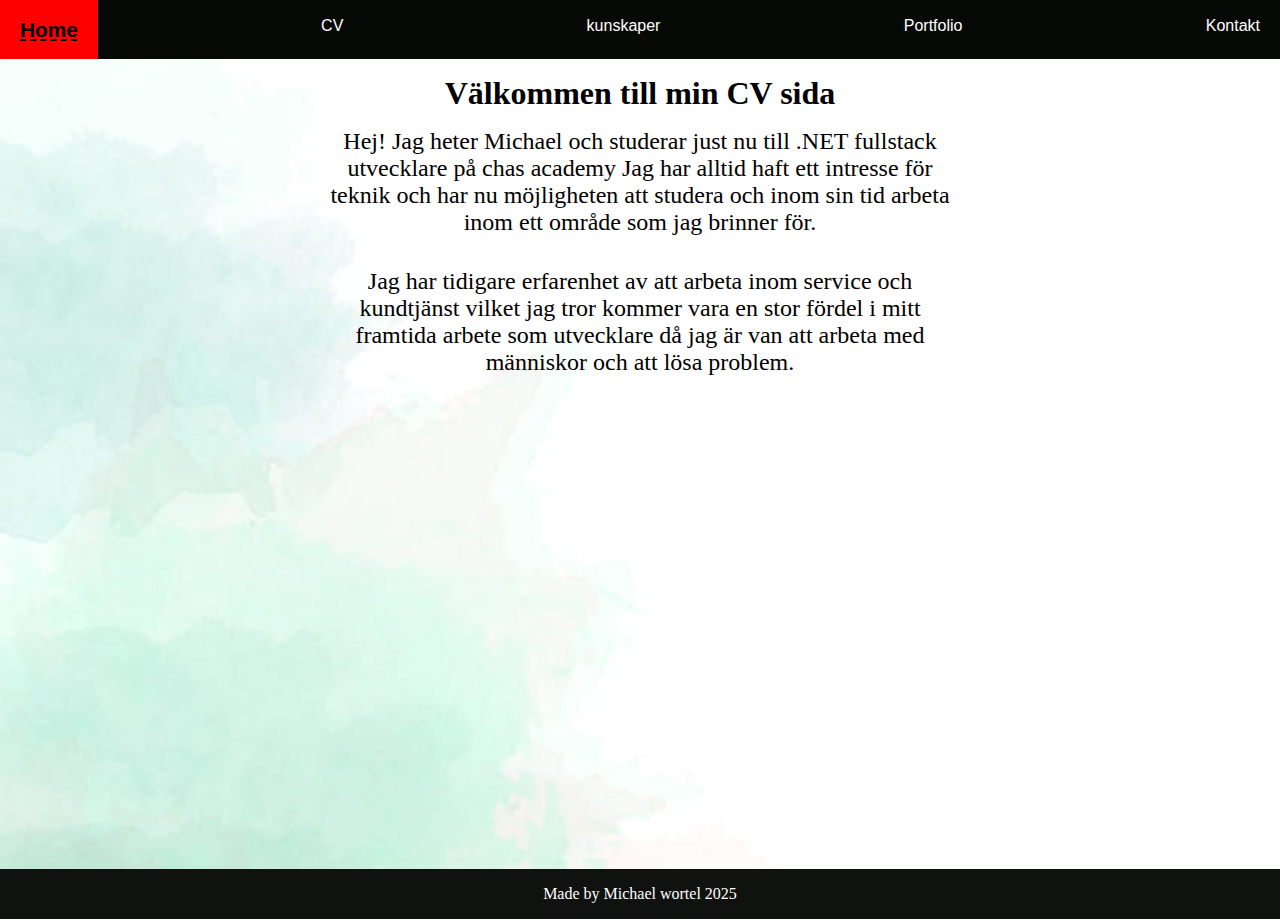
<file: Index.html>
<!DOCTYPE html>
<html lang="en">
<head>
    <meta charset="UTF-8">
    <meta name="viewport" content="width=device-width, initial-scale=1.0">
    <title>Homepage</title>
    <link rel="stylesheet" href="style.css">
</head>


<body>
    <header>
        <nav>
            <a id="selected" href="index.html"><b> Home</b></a> 
            <a href="cvpage.html"> CV</a>
            <a href="Skills.html"> kunskaper</a>
            <a href="Portfolio.html"> Portfolio</a>
            <a href="Contact.html"> Kontakt</a>
        </nav> 
    </header>
    <main>
        <h1 style="text-align: center;">Välkommen till min CV sida</h1>
        <p class="intro">Hej! Jag heter Michael och studerar just nu till .NET fullstack utvecklare på chas academy
          Jag har alltid haft ett intresse för teknik och har nu möjligheten att studera och inom sin tid 
          arbeta inom ett område som jag brinner för.  
        </p>
        <p class="intro"> Jag har tidigare erfarenhet av att arbeta inom service och kundtjänst vilket jag tror kommer vara en stor fördel
          i mitt framtida arbete som utvecklare då jag är van att arbeta med människor och att lösa problem.
        </p>
    </main>
    <footer>
        Made by Michael wortel 2025
    </footer>

</body>
</html>
</file>
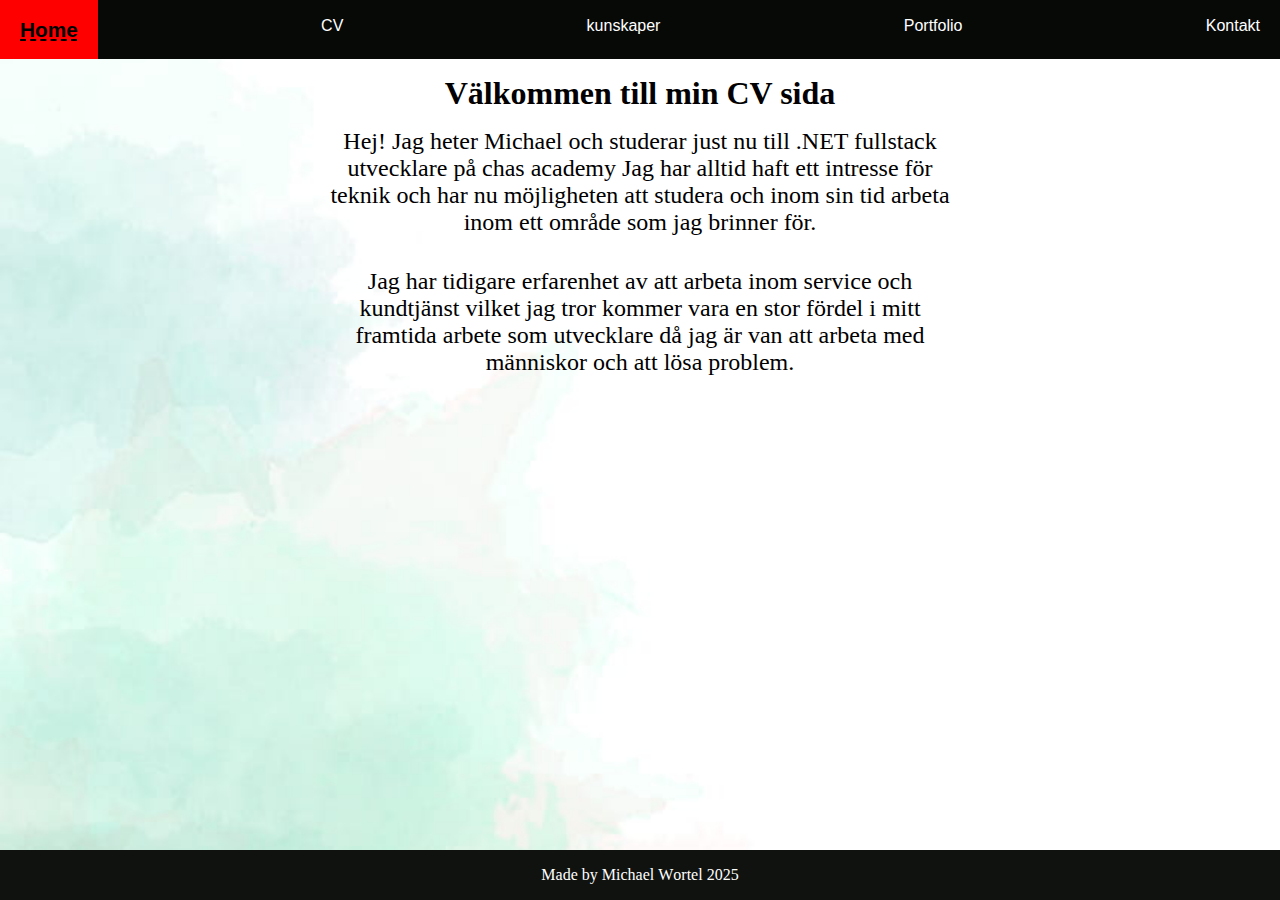
<file: index.html>
<!DOCTYPE html>
<html lang="en">
  <head>
    <meta charset="UTF-8" />
    <meta name="viewport" content="width=device-width, initial-scale=1.0" />
    <title>Homepage</title>
    <link rel="stylesheet" href="style.css" />
    <link
      rel="stylesheet"
      href="https://cdnjs.cloudflare.com/ajax/libs/font-awesome/6.7.2/css/all.min.css"
    />
    <script src="script.js" defer></script>
  </head>

  <body>
    <header>
      <div class="topnav">
        <a href="index.html" class="active"
          ><i class="fa-solid fa-house"></i
        ></a>
        <!-- Navigation links (hidden by default) -->
        <div id="myLinks">
          <a href="cvpage.html">CV</a>
          <a href="skills.html">Kunskaper</a>
          <a href="portfolio.html">portfolio</a>
          <a href="contact.html">Kontakt</a>
        </div>
        <!-- "Hamburger menu" / "Bar icon" to toggle the navigation links -->
        <a href="javascript:void(0);" class="icon" onclick="hamburgerMenu()">
          <i class="fa fa-bars"></i>
        </a>
      </div>

      <nav>
        <a id="selected" href="index.html"><b> Home</b></a>
        <a href="cvpage.html"> CV</a>
        <a href="skills.html"> kunskaper</a>
        <a href="portfolio.html"> Portfolio</a>
        <a href="contact.html"> Kontakt</a>
      </nav>
    </header>
    <main>
      <h1 style="text-align: center">Välkommen till min CV sida</h1>
      <p class="intro">
        Hej! Jag heter Michael och studerar just nu till .NET fullstack
        utvecklare på chas academy Jag har alltid haft ett intresse för teknik
        och har nu möjligheten att studera och inom sin tid arbeta inom ett
        område som jag brinner för.
      </p>
      <p class="intro">
        Jag har tidigare erfarenhet av att arbeta inom service och kundtjänst
        vilket jag tror kommer vara en stor fördel i mitt framtida arbete som
        utvecklare då jag är van att arbeta med människor och att lösa problem.
      </p>
    </main>
    <footer style="bottom: 0; position: fixed; width: 100%">
      <!-- style for footer to anchor it to bottom of page, breaks on this page otherwise for some reason -->
      Made by Michael&nbsp;
      <button class="easter" onclick="changeColor()">W</button>ortel 2025
    </footer>
  </body>
</html>
</file>
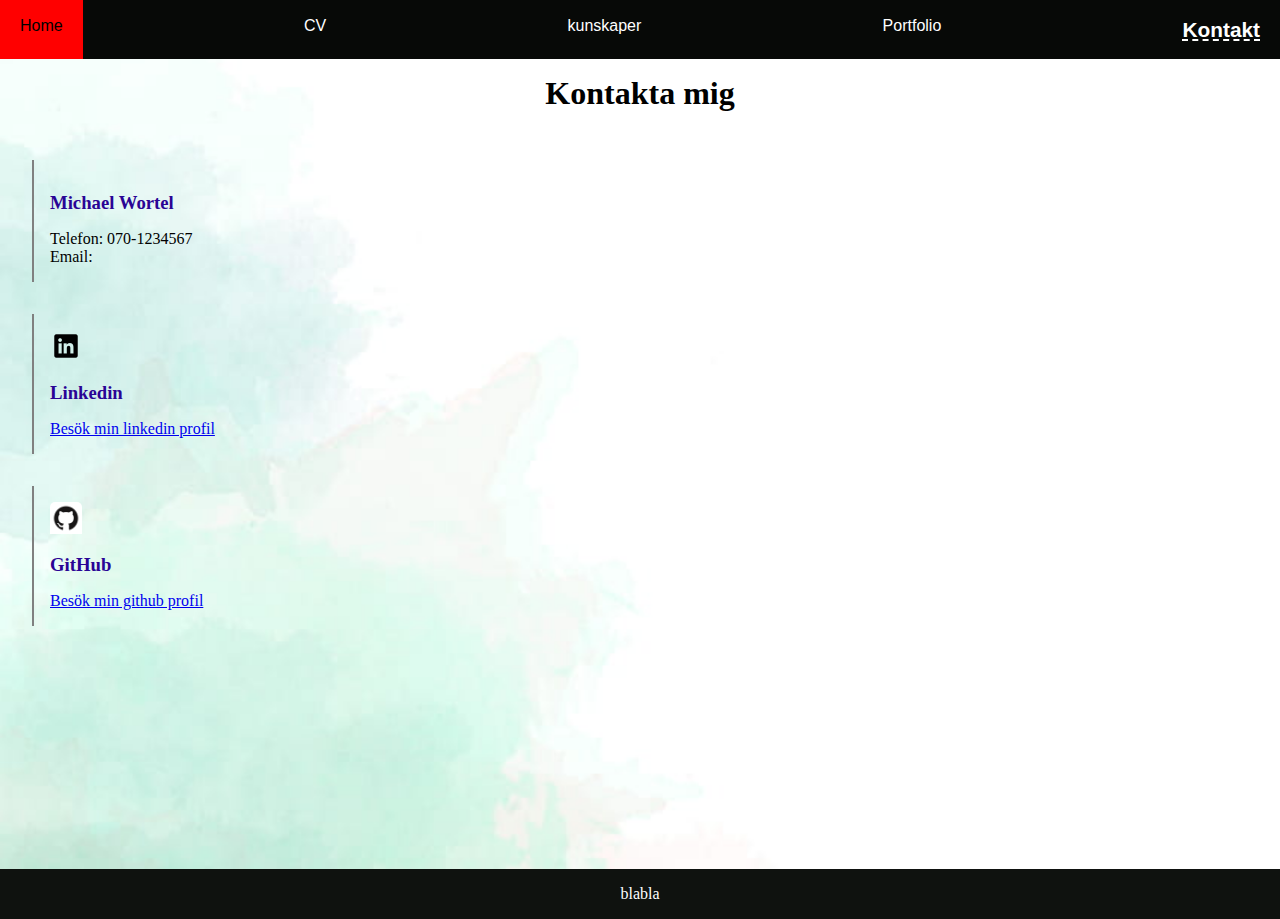
<file: Contact.html>
<!DOCTYPE html>
<html lang="en">
<head>
    <meta charset="UTF-8">
    <meta name="viewport" content="width=device-width, initial-scale=1.0">
    <title>Contact</title>
    <link rel="stylesheet" href="style.css">
</head>
<header>
    <nav>
        <a href="index.html">Home</a>
        <a href="cvpage.html"> CV</a>
        <a href="Skills.html"> kunskaper</a>
        <a href="Portfolio.html"> Portfolio</a>
        <a id="selected" href="Contact.html"> Kontakt</a>
    </nav> 
</header>
<body>
    <main>
   <h1>Kontakta mig</h1> 
   <div class="contact item">
         <h3>Michael Wortel</h3>
         <p>Telefon: 070-1234567</p>
         <p>Email:
   </div>
   <div class="contact item">
            <img src="./images/linkedinicon.png" alt="">
            <h3>Linkedin</h3>
            <a href="https://www.linkedin.com/in/michael-wortel-a12428313/">Besök min linkedin profil</a>
   </div>
    <div class="contact item">
                <img src="./images/githubportfolioimg.png" alt="">
                <h3>GitHub</h3>
                <a href="https://github.com/michaelw-jpg">Besök min github profil</a>
    </div>
    </main>
    <footer>blabla</footer>
</body>

</html>
</file>
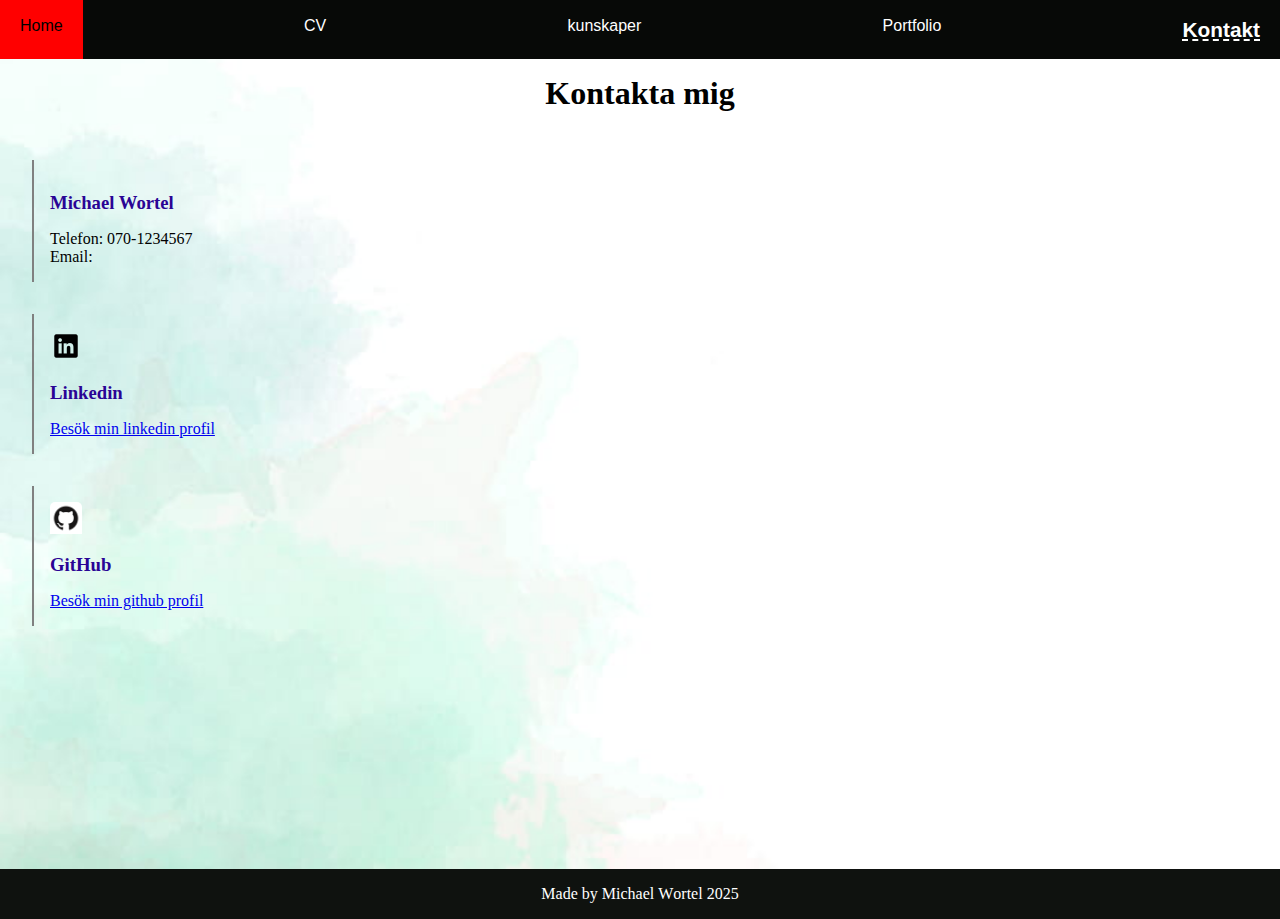
<file: contact.html>
<!DOCTYPE html>
<html lang="en">
  <head>
    <meta charset="UTF-8" />
    <meta name="viewport" content="width=device-width, initial-scale=1.0" />
    <title>Contact</title>
    <link rel="stylesheet" href="style.css" />
    <link
      rel="stylesheet"
      href="https://cdnjs.cloudflare.com/ajax/libs/font-awesome/6.7.2/css/all.min.css"
    />
    <script src="script.js" defer></script>
    <!-- google fonts styles -->
    <link rel="preconnect" href="https://fonts.googleapis.com" />
    <link rel="preconnect" href="https://fonts.gstatic.com" crossorigin />
    <link
      href="https://fonts.googleapis.com/css2?family=Roboto:ital,wght@0,100..900;1,100..900&display=swap"
      rel="stylesheet"
    />
  </head>
  <header>
    <div class="topnav">
      <a href="index.html" class="active"><i class="fa-solid fa-house"></i></a>
      <!-- Navigation links (hidden by default) -->
      <div id="myLinks">
        <a href="cvpage.html">CV</a>
        <a href="skills.html">Kunskaper</a>
        <a href="portfolio.html">portfolio</a>
        <a href="contact.html">Kontakt</a>
      </div>
      <!-- "Hamburger menu" / "Bar icon" to toggle the navigation links -->
      <a href="javascript:void(0);" class="icon" onclick="hamburgerMenu()">
        <i class="fa fa-bars"></i>
      </a>
    </div>

    <nav>
      <a href="index.html">Home</a>
      <a href="cvpage.html"> CV</a>
      <a href="skills.html"> kunskaper</a>
      <a href="portfolio.html"> Portfolio</a>
      <a id="selected" href="contact.html"> Kontakt</a>
    </nav>
  </header>
  <body>
    <main>
      <h1>Kontakta mig</h1>
      <div class="contact item">
        <h3>Michael Wortel</h3>
        <p>Telefon: 070-1234567</p>
        <p>Email:</p>
      </div>

      <div class="contact item">
        <img src="./images/linkedinicon.png" alt="" />
        <h3>Linkedin</h3>
        <a href="https://www.linkedin.com/in/michael-wortel-a12428313/"
          >Besök min linkedin profil</a
        >
      </div>
      <div class="contact item">
        <img src="./images/githubportfolioimg.png" alt="" />
        <h3>GitHub</h3>
        <a href="https://github.com/michaelw-jpg">Besök min github profil</a>
      </div>
    </main>
    <footer>
      Made by Michael&nbsp;
      <button class="easter" onclick="changeColor()">W</button>ortel 2025
    </footer>
  </body>
</html>
</file>
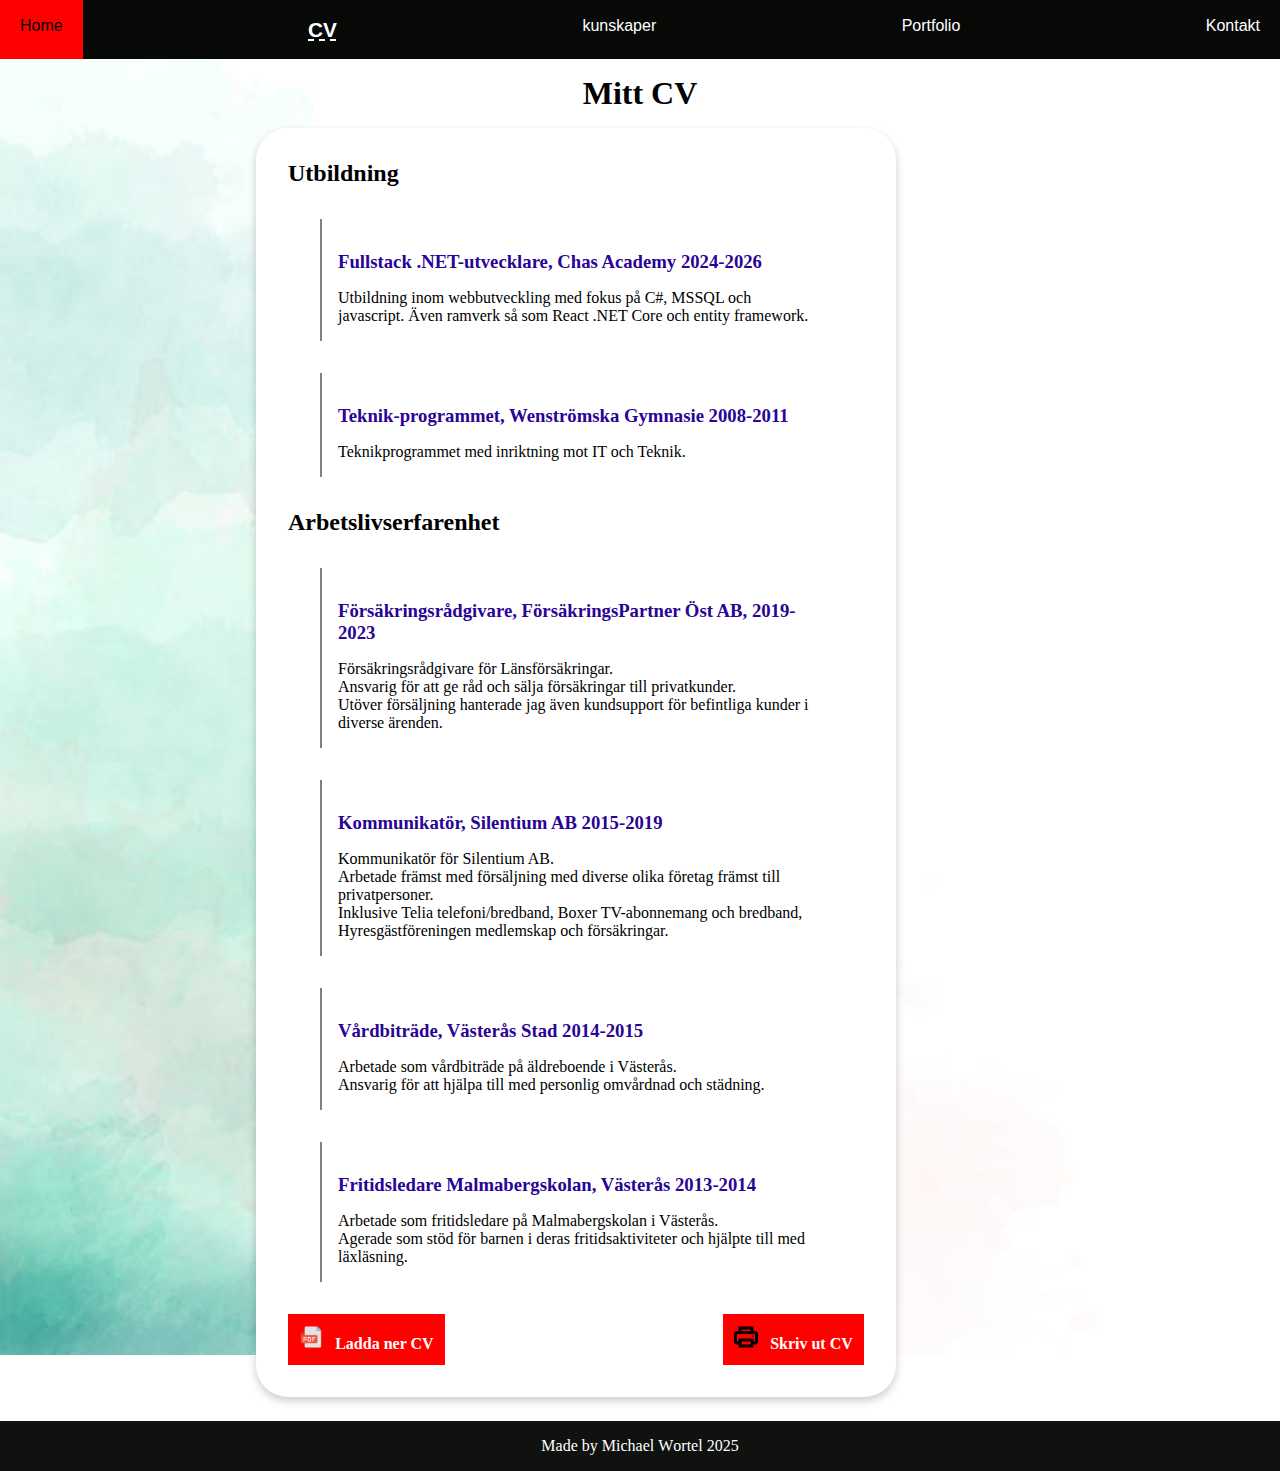
<file: cvpage.html>
<!DOCTYPE html>
<html lang="en">
  <head>
    <meta charset="UTF-8" />
    <meta name="viewport" content="width=device-width, initial-scale=1.0" />
    <title>cvpage</title>
    <link rel="stylesheet" media="screen" href="style.css" />
    <link
      rel="stylesheet"
      href="https://cdnjs.cloudflare.com/ajax/libs/font-awesome/6.7.2/css/all.min.css"
    />
    <script src="script.js" defer></script>
    <script src="cv-script.js" defer></script>
  </head>
  <header>
    <div class="topnav">
      <a href="index.html" class="active"><i class="fa-solid fa-house"></i></a>
      <!-- Navigation links (hidden by default) -->
      <div id="myLinks">
        <a href="cvpage.html">CV</a>
        <a href="skills.html">Kunskaper</a>
        <a href="portfolio.html">portfolio</a>
        <a href="contact.html">Kontakt</a>
      </div>
      <!-- "Hamburger menu" / "Bar icon" to toggle the navigation links -->
      <a href="javascript:void(0);" class="icon" onclick="hamburgerMenu()">
        <i class="fa fa-bars"></i>
      </a>
    </div>
    <nav>
      <a href="index.html">Home</a>
      <a id="selected" href="cvpage.html"> CV</a>
      <a href="skills.html"> kunskaper</a>
      <a href="portfolio.html"> Portfolio</a>
      <a href="contact.html"> Kontakt</a>
    </nav>
  </header>
  <body>
    <main>
      <h1>Mitt CV</h1>
      <section class="cv-section">
        <div class="education">
          <h2>
            <b>Utbildning</b>
          </h2>
          <div class="item">
            <h3>
              <b>Fullstack .NET-utvecklare, Chas Academy 2024-2026</b>
            </h3>
            <p>
              Utbildning inom webbutveckling med fokus på C#, MSSQL och
              javascript. Även ramverk så som React .NET Core och entity
              framework.
            </p>
          </div>
          <div class="item">
            <h3>
              <b>Teknik-programmet, Wenströmska Gymnasie 2008-2011</b>
            </h3>
            <p>Teknikprogrammet med inriktning mot IT och Teknik.</p>
          </div>
        </div>

        <div class="work">
          <h2>
            <b>Arbetslivserfarenhet</b>
          </h2>
          <div class="item">
            <h3>
              <b>Försäkringsrådgivare, FörsäkringsPartner Öst AB, 2019-2023</b>
            </h3>
            <p>
              Försäkringsrådgivare för Länsförsäkringar. <br />
              Ansvarig för att ge råd och sälja försäkringar till
              privatkunder.<br />
              Utöver försäljning hanterade jag även kundsupport för befintliga
              kunder i diverse ärenden.
            </p>
          </div>
          <div class="item">
            <h3>
              <b>Kommunikatör, Silentium AB 2015-2019</b>
            </h3>
            <p>
              Kommunikatör för Silentium AB. <br />
              Arbetade främst med försäljning med diverse olika företag främst
              till privatpersoner. <br />
              Inklusive Telia telefoni/bredband, Boxer TV-abonnemang och
              bredband, Hyresgästföreningen medlemskap och försäkringar.
            </p>
          </div>
          <div class="item">
            <h3>
              <b>Vårdbiträde, Västerås Stad 2014-2015</b>
            </h3>
            <p>
              Arbetade som vårdbiträde på äldreboende i Västerås.<br />
              Ansvarig för att hjälpa till med personlig omvårdnad och
              städning.<br />
            </p>
          </div>

          <div class="item">
            <h3>
              <b>Fritidsledare Malmabergskolan, Västerås 2013-2014</b>
            </h3>
            <p>
              Arbetade som fritidsledare på Malmabergskolan i Västerås.<br />
              Agerade som stöd för barnen i deras fritidsaktiviteter och hjälpte
              till med läxläsning.
            </p>
          </div>
        </div>
        <div class="button-container">
          <a href="./cv/CV.pdf" download="CV-michaelWortel" class="cv-button">
            <img src="./images/pdf-img.png" alt="" />
            Ladda ner CV
          </a>
          <button
            class="print-button"
            onclick="window.open('./cv/CV.pdf', '_blank')"
          >
            <img src="./images/9110794_printer_icon.png" alt="" />
            Skriv ut CV
          </button>
        </div>
      </section>
      <footer>
        Made by Michael&nbsp;
        <button class="easter" onclick="changeColor()">W</button>ortel 2025
      </footer>
    </main>
  </body>
</html>
</file>
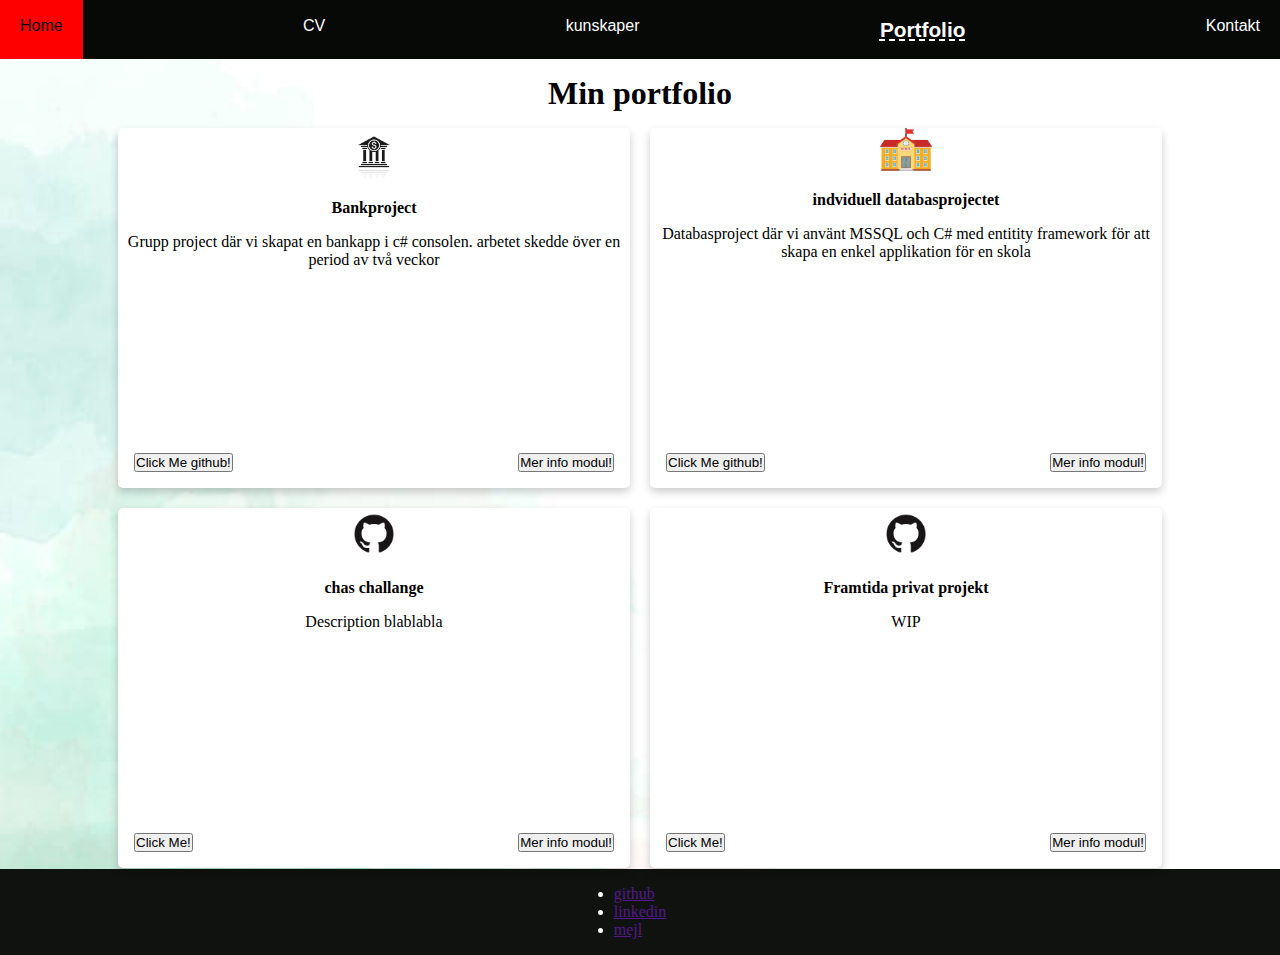
<file: Portfolio.html>
<!DOCTYPE html>
<html lang="en">
<head>
    <meta charset="UTF-8">
    <meta name="viewport" content="width=device-width, initial-scale=1.0">
    <title>Portfolio</title>
    <link rel="stylesheet" href="style.css">
     <!-- <link rel="alternate" media="print" href="./cv/CV.pdf"> -->
</head>
<header>
    <nav>
        <a href="index.html">Home</a>
        <a href="cvpage.html"> CV</a>
        <a href="Skills.html"> kunskaper</a>
        <a id="selected" href="Portfolio.html"> Portfolio</a>
        <a href="Contact.html"> Kontakt</a>
    </nav> 
</header>
<body>
    <main>
    <h1> Min portfolio</h1>
    <main-layout>
        <section class="card">
            
            <div class="container">
            <img src="./images/bankprojektimg.jpg" alt="Avatar" style="width:10%">
              <h4><b>Bankproject</b></h4>
              <p>Grupp project där vi skapat en bankapp i c# consolen.
                arbetet skedde över en period av två veckor  
              </p>
              
            </div>
            <div class="buttonholder"><a href="https://github.com/KseniiaLk/WealthSpecialists"> <button type="button">Click Me github!</button></a>
            <a href="#popup1"><button type="button" >Mer info modul!</button></a>
            </div>
            <article id="popup1">
                <div class="popup-head">
                    <h3>Bank gruppproject</h3>
                    <p>Grupp project där vi skapat en bankapp i C# i gruppp
                        Projectet var över en period på två veckor. Där vi byggde ett enkelt system för att föra över pengar
                        mellan olika konton och användare. Dessa överföringar skulle sedan lagras och köras i intervaller
                        genom att använda en timer och async metoder på så vis körs överföringarna i bakgrunden vid ett senare tillfälle
                    </p>
                    
                </div>
                <div class="popuplinkbutton"> <button type="button">Click Me github!</button></div>
                <a class="close" href="#">X</a>
            </article>
            
        </section>
        <section class="card">
            
            <div class="container">
            <img src="./images/School-projektimg.jpg" alt="Avatar" style="width:10%">
              <h4><b>indviduell databasprojectet</b></h4>
              <p>Databasproject där vi använt MSSQL och C# med 
                entitity framework för att skapa en enkel applikation för en skola </p>
              
            </div>
            <div class="buttonholder"><a href="https://github.com/michaelw-jpg/IndvidProjectDb"> <button type="button">Click Me github!</button></a>
            <a href="#popup"><button type="button" >Mer info modul!</button></a>
            </div> 
            <article id="popup">
                <div class="popup-head">
                    <h3>Indviduellt databasproject</h3>
                    <p>indviduell databasproject där vi över ett par veckor byggt på funkionalitet på en databas
                        och sedan kopplat ihop den med en interaktiv meny via consolen med Entity framework.
                        Via menyn går det sedan att göra SQL förfrågningar till databas och även lägga till/ta bort data
                    </p>
                    
                </div>
                <div class="popuplinkbutton"> <button type="button">Click Me github!</button>
                <a class="close" href="#">X</a>
            </article>
        </section>
        
        <section class="card">  
            <div class="container">
            <img src="./images/githubportfolioimg.png" alt="Avatar" style="width:10%">
              <h4><b>chas challange</b></h4>
              <p>Description blablabla</p>
              
            </div>
            <div class="buttonholder"> <button type="button">Click Me!</button>
            <a href="#popup2"><button type="button" >Mer info modul!</button></a>
            </div>
            <article id="popup2">
                <div class="popup-head">
                    <h3>Chas challange</h3>
                    <p>Framtida chas challange projekt där flera olika utmaningar kommer att finnas att lösa
                        Där vi samarbeterar mellan olika klasser frontend/backend/devops med mera för att skapa 
                        en lösning på en utmaning
                    </p>
                    
                </div>
                <div class="popuplinkbutton"> <button type="button">Click Me github!</button>
                <a class="close" href="#">X</a>
            </article>
        </section>
        <section class="card">
            
            <div class="container">
            <img src="./images/githubportfolioimg.png" alt="Avatar" style="width:10%">
              <h4><b>Framtida privat projekt</b></h4>
              <p>WIP</p>
              
            </div>
            <div class="buttonholder"> <button type="button">Click Me!</button>
            <a href="#popup3"><button type="button" >Mer info modul!</button></a>
            </div>
            <article id="popup3">
                <div class="popup-head">
                    <h3>Framtida projekt</h3>
                    <p>Ett framtida privat projekt skulle kanske kunna vara ett pong spel i 
                        c# konsolen. någon hemsida där jag använder mig utav tailwind/bootstrap och react
                    </p>
                    
                </div>
                <div class="popuplinkbutton"> <button type="button">Click Me github!</button>
                <a class="close" href="#">X</a>
            </article>
            
        </section>
    </main-layout>
</main>
<footer>
    <ul> 
        <li><a href=""> github</a></li>
        <li><a href="">linkedin</a></li>
        <li><a href="">mejl</a></li>
    </ul>
</footer>
</body>
</html>
</file>
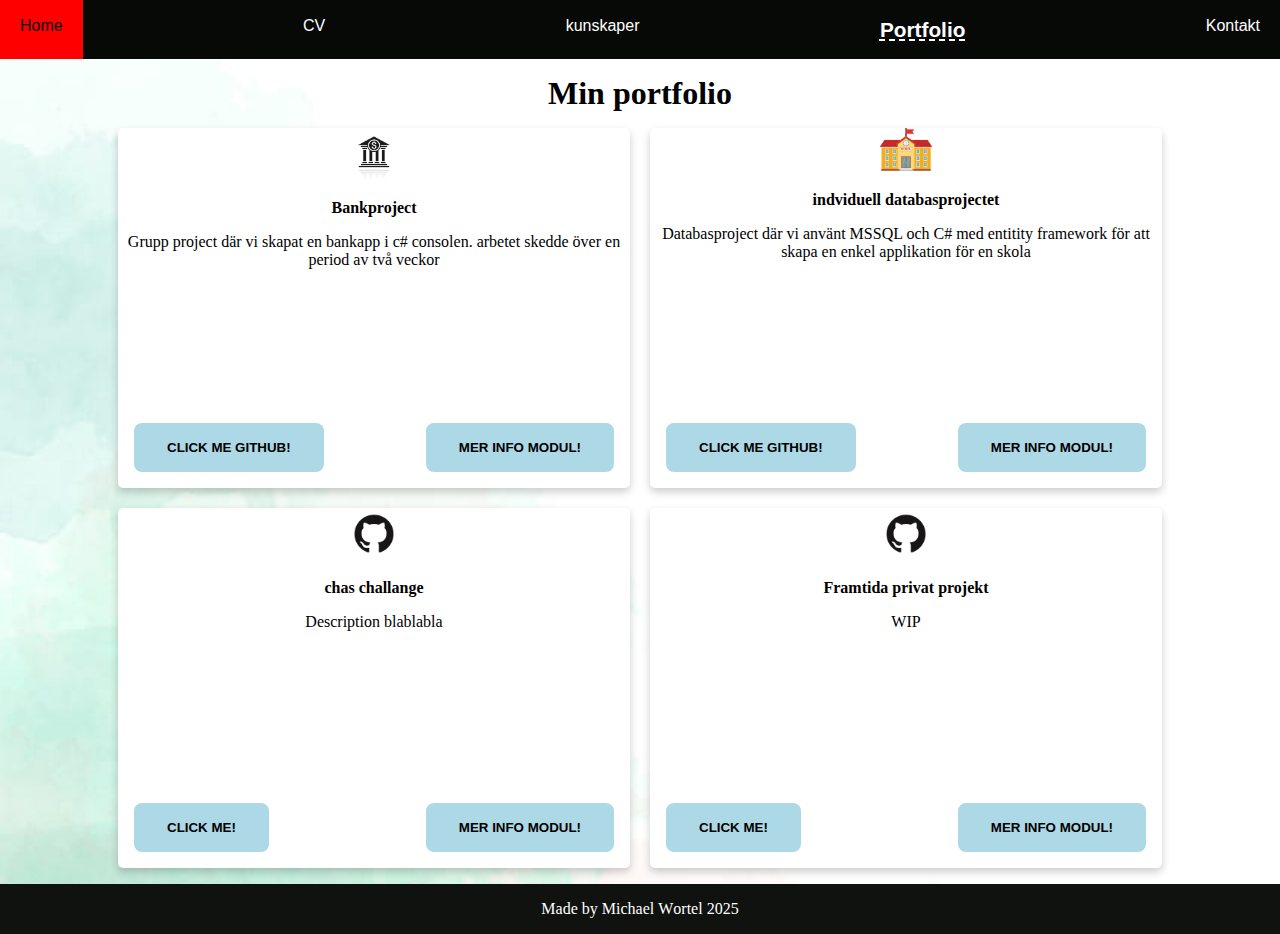
<file: portfolio.html>
<!DOCTYPE html>
<html lang="en">
<head>
    <meta charset="UTF-8">
    <meta name="viewport" content="width=device-width, initial-scale=1.0">
    <title>Portfolio</title>
    <link rel="stylesheet" href="style.css">
    <link rel="stylesheet" href="https://cdnjs.cloudflare.com/ajax/libs/font-awesome/6.7.2/css/all.min.css">
    <script src="script.js" defer></script>
</head>
<header>
    <div class="topnav">
        <a href="index.html" class="active"><i class="fa-solid fa-house"></i></a>
        <!-- Navigation links (hidden by default) -->
        <div id="myLinks">
          <a href="cvpage.html">CV</a>
          <a href="skills.html">Kunskaper</a>
          <a href="portfolio.html">portfolio</a>
          <a href="contact.html">Kontakt</a>
        </div>
        <!-- "Hamburger menu" / "Bar icon" to toggle the navigation links -->
        <a href="javascript:void(0);" class="icon" onclick="hamburgerMenu()">
          <i class="fa fa-bars"></i>
        </a>
      </div>
    <nav>
        <a href="index.html">Home</a>
        <a href="cvpage.html"> CV</a>
        <a href="skills.html"> kunskaper</a>
        <a id="selected" href="portfolio.html"> Portfolio</a>
        <a href="contact.html"> Kontakt</a>
    </nav> 
</header>
<body>
    <main>
    <h1> Min portfolio</h1>
    <main-layout>
        <section class="card">
            
            <div class="container">
            <img src="./images/bankprojektimg.jpg" alt="Avatar" style="width:10%">
              <h4><b>Bankproject</b></h4>
              <p>Grupp project där vi skapat en bankapp i c# consolen.
                arbetet skedde över en period av två veckor  
              </p>
              
            </div>
            <div class="buttonholder"><a href="https://github.com/KseniiaLk/WealthSpecialists"> <button type="button" class="primarybutton">Click Me github!</button></a>
            <a href="#popup1"><button type="button" class="primarybutton">Mer info modul!</button></a>
            </div>
            <article id="popup1" class="popup">
                <div class="popup-head">
                    <h3>Bank gruppproject</h3>
                    <p>Grupp project där vi skapat en bankapp i C# i gruppp
                        Projectet var över en period på två veckor. Där vi byggde ett enkelt system för att föra över pengar
                        mellan olika konton och användare. Dessa överföringar skulle sedan lagras och köras i intervaller
                        genom att använda en timer och async metoder på så vis körs överföringarna i bakgrunden vid ett senare tillfälle
                    </p>
                    
                </div>
                <div class="popuplinkbutton"> <button type="button">Click Me github!</button></div>
                <a class="close" href="#">X</a>
            </article>
            
        </section>
        <section class="card">
            
            <div class="container">
            <img src="./images/School-projektimg.jpg" alt="Avatar" style="width:10%">
              <h4><b>indviduell databasprojectet</b></h4>
              <p>Databasproject där vi använt MSSQL och C# med 
                entitity framework för att skapa en enkel applikation för en skola </p>
              
            </div>
            <div class="buttonholder"><a href="https://github.com/michaelw-jpg/IndvidProjectDb"> <button type="button" class="primarybutton">Click Me github!</button></a>
            <a href="#popup"><button type="button" class="primarybutton">Mer info modul!</button></a>
            </div> 
            <article id="popup" class="popup">
                <div class="popup-head">
                    <h3>Indviduellt databasproject</h3>
                    <p>indviduell databasproject där vi över ett par veckor byggt på funkionalitet på en databas
                        och sedan kopplat ihop den med en interaktiv meny via consolen med Entity framework.
                        Via menyn går det sedan att göra SQL förfrågningar till databas och även lägga till/ta bort data
                    </p>
                    
                </div>
                <div class="popuplinkbutton"> <button type="button">Click Me github!</button>
                <a class="close" href="#">X</a>
            </article>
        </section>
        
        <section class="card">  
            <div class="container">
            <img src="./images/githubportfolioimg.png" alt="Avatar" style="width:10%">
              <h4><b>chas challange</b></h4>
              <p>Description blablabla</p>
              
            </div>
            <div class="buttonholder"> <button type="button" class="primarybutton">Click Me!</button>
            <a href="#popup2"><button type="button" class="primarybutton" >Mer info modul!</button></a>
            </div>
            <article id="popup2" class="popup">
                <div class="popup-head">
                    <h3>Chas challange</h3>
                    <p>Framtida chas challange projekt där flera olika utmaningar kommer att finnas att lösa
                        Där vi samarbeterar mellan olika klasser frontend/backend/devops med mera för att skapa 
                        en lösning på en utmaning
                    </p>
                    
                </div>
                <div class="popuplinkbutton"> <button type="button">Click Me github!</button>
                <a class="close" href="#">X</a>
            </article>
        </section>
        <section class="card">
            
            <div class="container">
            <img src="./images/githubportfolioimg.png" alt="Avatar" style="width:10%">
              <h4><b>Framtida privat projekt</b></h4>
              <p>WIP</p>
              
            </div>
            <div class="buttonholder"> <button type="button" class="primarybutton">Click Me!</button>
            <a href="#popup3"><button type="button" class="primarybutton">Mer info modul!</button></a>
            </div>
            <article id="popup3" class="popup">
                <div class="popup-head">
                    <h3>Framtida projekt</h3>
                    <p>Ett framtida privat projekt skulle kanske kunna vara ett pong spel i 
                        c# konsolen. någon hemsida där jag använder mig utav tailwind/bootstrap och react
                    </p>
                    
                </div>
                <div class="popuplinkbutton"> <button type="button">Click Me github!</button>
                <a class="close" href="#">X</a>
            </article>
            
        </section>
    </main-layout>
    <footer style="margin-top: 1rem;">
        Made by Michael&nbsp;
        <button class="easter" onclick="changeColor()">W</button>ortel 2025
      </footer>
</main>
</body>
</html>
</file>
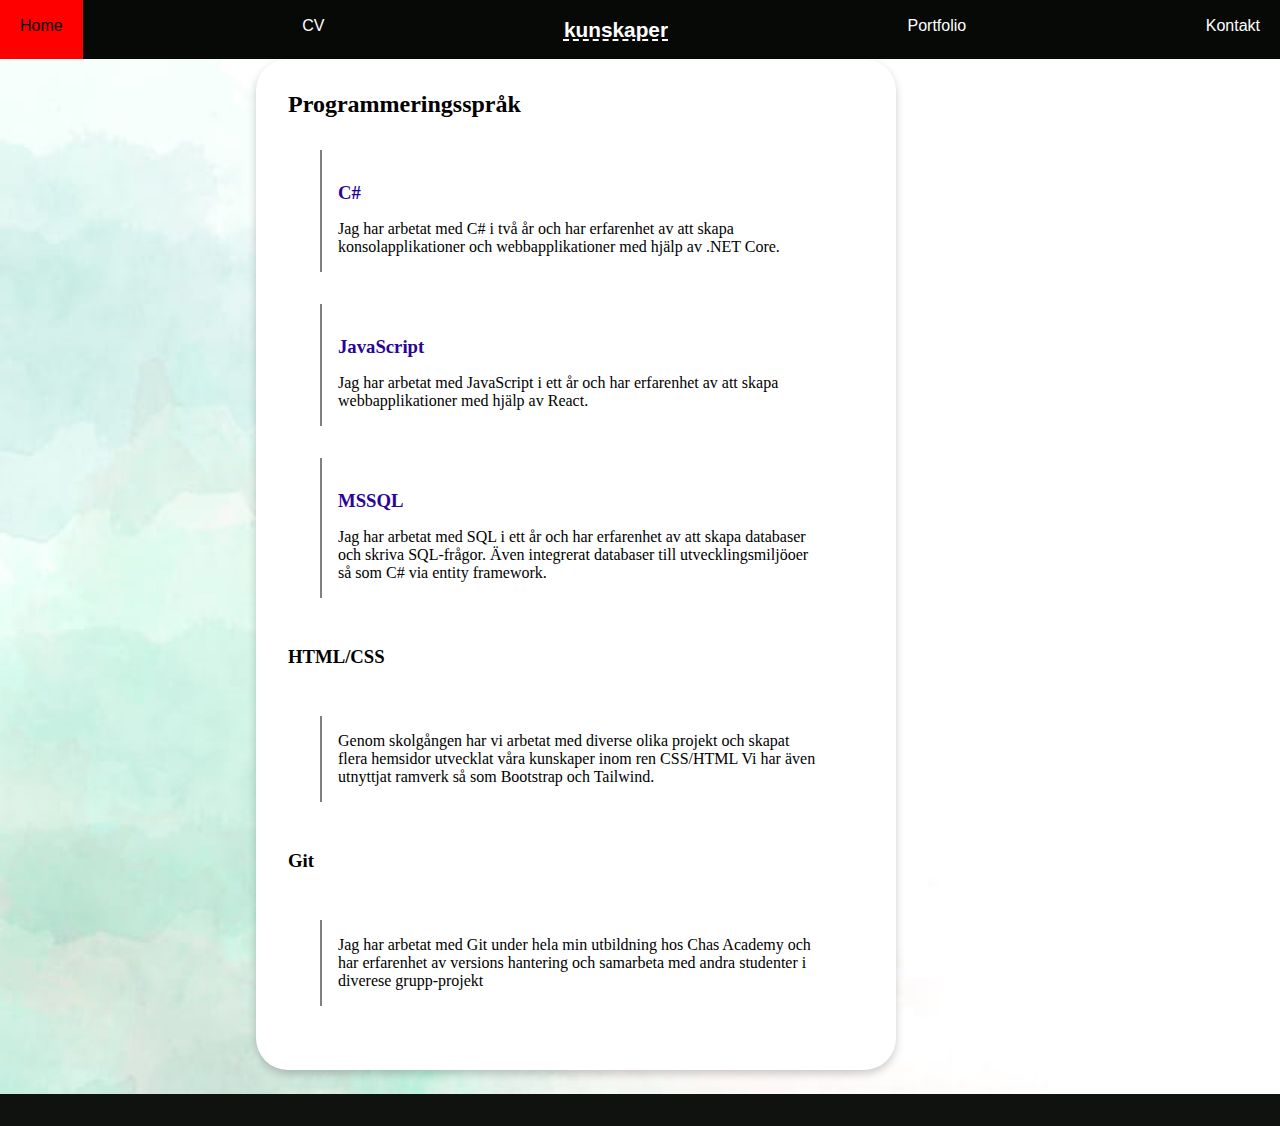
<file: Skills.html>
<!DOCTYPE html>
<html lang="en">
<head>
    <meta charset="UTF-8">
    <meta name="viewport" content="width=device-width, initial-scale=1.0">
    <title>skills</title>
    <link rel="stylesheet" href="style.css">
</head>
<header>
    <nav>
        <a href="index.html">Home</a>
        <a href="cvpage.html"> CV</a>
        <a id="selected" href="Skills.html"> kunskaper</a>
        <a href="Portfolio.html"> Portfolio</a>
        <a href="Contact.html"> Kontakt</a>
    </nav> 
</header>
<body>
    <section class="cv-section">
        <div class="skills">
            <h2>
                <b>Programmeringsspråk</b>
            </h2>
            <div class="item">
                <h3>
                    <b>C#</b>
                </h3>
                <p>
                    Jag har arbetat med C# i två år och har erfarenhet av att skapa konsolapplikationer och webbapplikationer med hjälp av .NET Core.
                </p>
            </div>
            <div class="item">
                <h3>
                    <b>JavaScript</b>
                </h3>
                <p>
                    Jag har arbetat med JavaScript i ett år och har erfarenhet av att skapa webbapplikationer med hjälp av React.
                </p>
            </div>
            <div class="item">
                <h3>
                    <b>MSSQL</b>
                </h3>
                <p>
                    Jag har arbetat med SQL i ett år och har erfarenhet av att skapa databaser och skriva SQL-frågor. 
                    Även integrerat databaser till utvecklingsmiljöoer så som C# via entity framework.
                </p>
            </div>
            <h3>HTML/CSS</h3>
            <div class="item">
                <p>
                    Genom skolgången har vi arbetat med diverse olika projekt och skapat flera hemsidor utvecklat våra kunskaper inom ren CSS/HTML
                    Vi har även utnyttjat ramverk så som Bootstrap och Tailwind.
                </p>
            </div>
            
            <h3>Git</h3>
            <div class="item">
                <p>
                    Jag har arbetat med Git under hela min utbildning hos Chas Academy och har erfarenhet av versions hantering och samarbeta
                     med andra studenter i diverese grupp-projekt
                </p>
            </div>
        </div>
    </section>
</body>
<footer></footer>
</html>
</file>
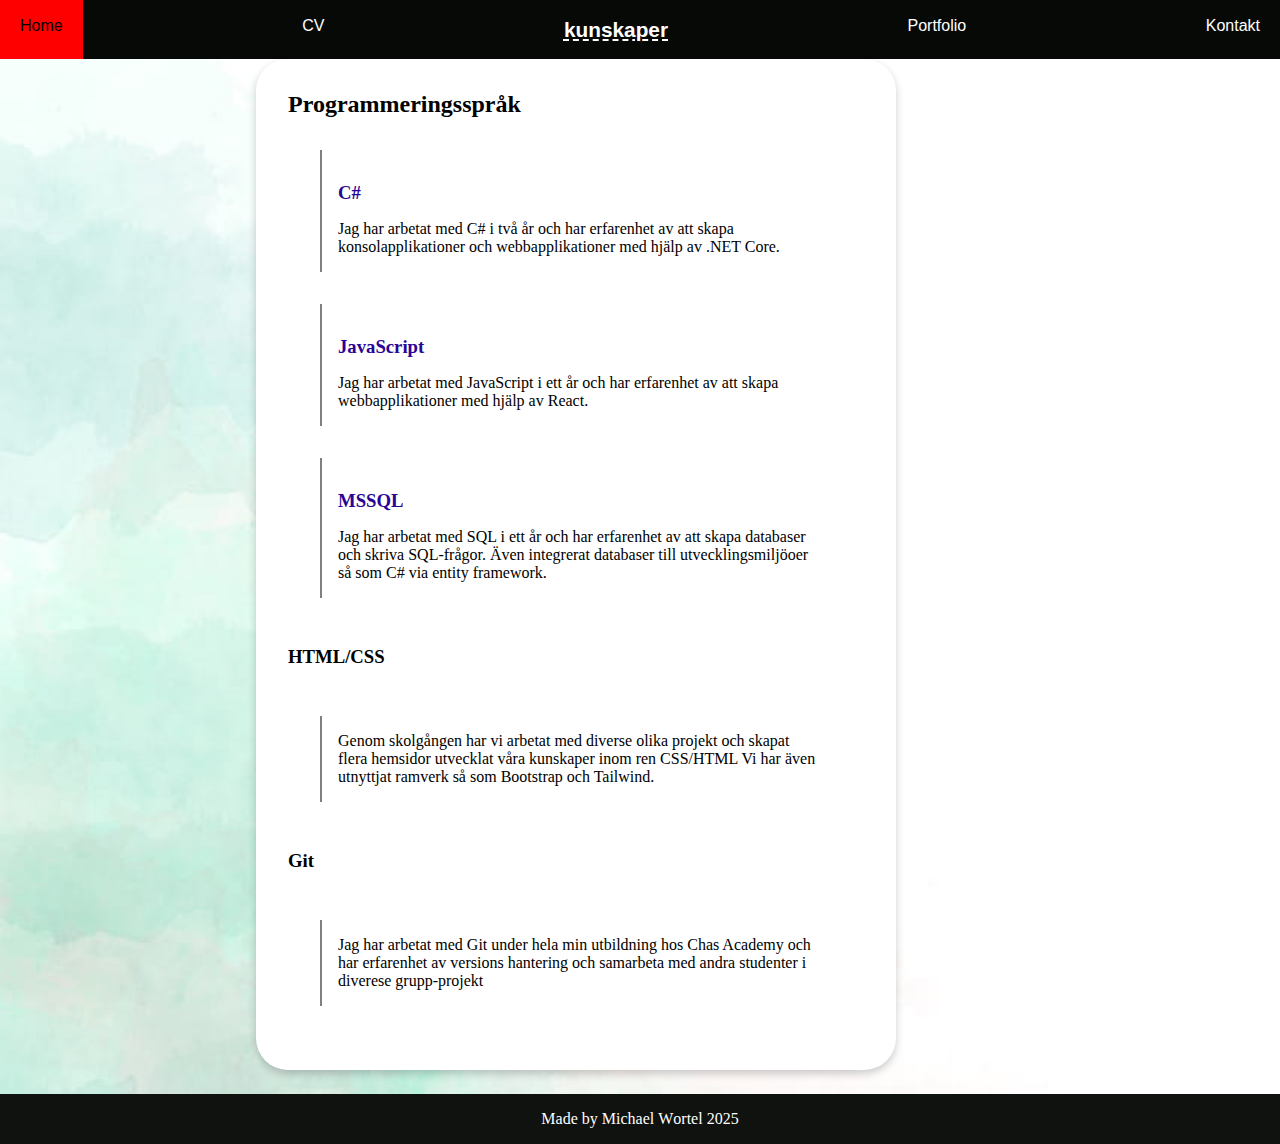
<file: skills.html>
<!DOCTYPE html>
<html lang="en">
  <head>
    <meta charset="UTF-8" />
    <meta name="viewport" content="width=device-width, initial-scale=1.0" />
    <title>skills</title>
    <link rel="stylesheet" href="style.css" />
    <link
      rel="stylesheet"
      href="https://cdnjs.cloudflare.com/ajax/libs/font-awesome/6.7.2/css/all.min.css"
    />
    <script src="script.js" defer></script>
  </head>
  <header>
    <div class="topnav">
      <a href="index.html" class="active"><i class="fa-solid fa-house"></i></a>
      <!-- Navigation links (hidden by default) -->
      <div id="myLinks">
        <a href="cvpage.html">CV</a>
        <a href="skills.html">Kunskaper</a>
        <a href="portfolio.html">portfolio</a>
        <a href="contact.html">Kontakt</a>
      </div>
      <!-- "Hamburger menu" / "Bar icon" to toggle the navigation links -->
      <a href="javascript:void(0);" class="icon" onclick="hamburgerMenu()">
        <i class="fa fa-bars"></i>
      </a>
    </div>

    <nav>
      <a href="index.html">Home</a>
      <a href="cvpage.html"> CV</a>
      <a id="selected" href="skills.html"> kunskaper</a>
      <a href="portfolio.html"> Portfolio</a>
      <a href="contact.html"> Kontakt</a>
    </nav>
  </header>
  <body>
    <section class="cv-section">
      <div class="skills">
        <h2>
          <b>Programmeringsspråk</b>
        </h2>
        <div class="item">
          <h3>
            <b>C#</b>
          </h3>
          <p>
            Jag har arbetat med C# i två år och har erfarenhet av att skapa
            konsolapplikationer och webbapplikationer med hjälp av .NET Core.
          </p>
        </div>
        <div class="item">
          <h3>
            <b>JavaScript</b>
          </h3>
          <p>
            Jag har arbetat med JavaScript i ett år och har erfarenhet av att
            skapa webbapplikationer med hjälp av React.
          </p>
        </div>
        <div class="item">
          <h3>
            <b>MSSQL</b>
          </h3>
          <p>
            Jag har arbetat med SQL i ett år och har erfarenhet av att skapa
            databaser och skriva SQL-frågor. Även integrerat databaser till
            utvecklingsmiljöoer så som C# via entity framework.
          </p>
        </div>
        <h3>HTML/CSS</h3>
        <div class="item">
          <p>
            Genom skolgången har vi arbetat med diverse olika projekt och skapat
            flera hemsidor utvecklat våra kunskaper inom ren CSS/HTML Vi har
            även utnyttjat ramverk så som Bootstrap och Tailwind.
          </p>
        </div>

        <h3>Git</h3>
        <div class="item">
          <p>
            Jag har arbetat med Git under hela min utbildning hos Chas Academy
            och har erfarenhet av versions hantering och samarbeta med andra
            studenter i diverese grupp-projekt
          </p>
        </div>
      </div>
    </section>
    <footer>
      Made by Michael&nbsp;
      <button class="easter" onclick="changeColor()">W</button>ortel 2025
    </footer>
  </body>
</html>
</file>
<file: style.css>
* {
  box-sizing: border-box;
  padding: 0px;
  margin: 0px;
}

h1 {
  text-align: center;
  padding-bottom: 1rem;
  padding-top: 1rem;
}
nav {
  background-color: rgb(7, 9, 7);
  overflow: hidden;
  text-decoration: none;
  display: flex;
  justify-content: space-between;
  font-family: "Roboto Mono", sans-serif;
}
main-layout {
  display: grid;

  grid: 40vh 40vh/ 40% 40%;
  gap: 20px;
  justify-content: center;
}

main {
  min-height: 90vh;
}

.close {
  position: absolute;
  top: 5px;
  right: 5px;
  background-color: red;
  color: white;
  padding: 5px 10px;
  border-radius: 5px;
  text-decoration: none;
  font-weight: bold;
  border: none;
  cursor: pointer;
}
.cv-section {
  background-color: white;
  box-shadow: 0 4px 8px 0 rgba(0, 0, 0, 0.2);
  padding: 2rem;
  border-radius: 2rem;
  width: 50%;
  margin-left: 20%;
  min-width: 600px;
  margin-bottom: 1.5rem;
}

.item {
  border-left: 2px solid grey;
  padding: 1rem;
  margin: 2rem;
}

.item h3 {
  color: rgb(42, 4, 149);
}
.easter {
  background: none;
  border: none;
  padding: 0;
  font-size: 16px;
  font-family: "Times New Roman", Times, serif;
  color: white;
}

.cv-button,
.print-button {
  display: inline-block;
  background-color: red;
  color: white;
  border: none;
  padding: 0.7rem;
  text-decoration: none;
  cursor: pointer;
  font-weight: bold;
  font-family: "Times New Roman", Times, serif;
  font-size: 16px;
}

.cv-button img,
.print-button img {
  width: 1.5rem;
  height: 1.5rem;
  margin-right: 0.5rem;
}

.item img {
  width: 2rem;
  height: 2rem;
}

body {
  background-image: url("./images/background.jpg");
  background-repeat: no-repeat;
  background-size: cover;
  background-position: center;
  background-attachment: fixed;
  min-height: 100%;
  display: flex;
  flex-direction: column;
  height: 100vh;
}

h3 {
  padding-top: 1rem;
  padding-bottom: 1rem;
}
h4 {
  padding-top: 1rem;
  padding-bottom: 1rem;
}

.popup:target {
  z-index: 99;
  top: 0;
  left: 50%;
  transform: translate(-50%);
}

#popup {
  display: none;
  position: fixed;
  padding: 1rem;
  box-sizing: border-box;
  color: white;
  background-color: rgba(9, 10, 6, 0.923);
}

#popup:target {
  position: absolute;
  display: block;
  border-radius: 5px;
  border: 2px solid grey;
  z-index: 99;
  /* top:0;
    left:50%;
    transform: translate(-50%)
     */
}

#popup1 {
  display: none;
  position: fixed;
  /* top: 20%;
    left: 15%;
    width: 30%; */
  padding: 1rem;
  box-sizing: border-box;

  color: white;
  background-color: rgba(9, 10, 6, 0.923);
}
#popup1:target {
  position: absolute;
  display: block;
  border-radius: 5px;
  border: 2px solid grey;
  z-index: 99;
}

#popup2 {
  display: none;
  position: fixed;
  /* top: 40%;
    left: 15%;
    width: 30%; */
  padding: 1rem;
  box-sizing: border-box;
  color: white;
  background-color: rgba(9, 10, 6, 0.923);
}
#popup2:target {
  position: absolute;
  display: block;
  border-radius: 5px;
  border: 2px solid grey;
  z-index: 99;
}

#popup3 {
  display: none;
  position: fixed;
  /* top: 40%;
    left: 55%;
    width: 30%; */
  padding: 1rem;
  box-sizing: border-box;
  color: white;
  background-color: rgba(9, 10, 6, 0.923);
}
#popup3:target {
  position: absolute;
  display: block;
  border-radius: 5px;
  border: 2px solid grey;
  z-index: 99;
}

.popuplinkbutton {
  display: flex;
  justify-content: center; /* Centers horizontally */
  padding: 1rem;
  margin-top: 3rem; /* Pushes it to the bottom */
}

.buttonholder {
  display: flex;
  justify-content: space-between;
  padding: 1rem;
}

.card {
  box-shadow: 0px 4px 8px 0 rgba(0, 0, 0, 0.2);
  transition: 0.3s;
  border-radius: 5px; /* 5px rounded corners */
  justify-items: center;
  text-align: center;
  display: flex;
  flex-direction: column;
  justify-content: space-between;
  background-color: white;
  position: relative;
}
.intro {
  display: block;
  text-align: center;
  font-size: 1.5rem;
  margin-left: 25%;
  margin-right: 25%;
  margin-bottom: 2rem;
}

/* Add rounded corners to the top left and the top right corner of the image */
img {
  border-radius: 5px 5px 0 0;
  justify-self: center;
}

.button-container {
  display: flex;
  justify-content: space-between;
}

#selected {
  font-size: 1.3rem;
  text-decoration: underline;
  text-decoration-style: dashed;
  font-weight: bold;
}
nav a {
  line-height: 1.5;
  text-align: right;
  float: left;

  color: white;
  text-align: center;
  padding: 14px 20px;
  text-decoration: none;
}
nav a:hover {
  background-color: red;
  color: black;
}
footer {
  background-color: rgb(15, 18, 15);
  display: flex;
  justify-content: center;
  padding: 1rem;
  list-style: none;
  color: white;
  width: 100%;
}

.primarybutton {
  background-color: lightblue;
  padding: 1rem 2rem;
  border-radius: 8px;
  border: 1px solid transparent;
  color: black;
  text-transform: uppercase;
  font-weight: 600;
}

.primarybutton:hover {
  cursor: pointer;
  box-shadow: 0 4px 8px 0 rgba(0, 0, 0, 0.2), 0 6px 20px 0 rgba(0, 0, 0, 0.19);
}

/* hamburger navbar */

.topnav {
  overflow: hidden;
  background-color: #333;
  position: relative;
  display: none;
}

/* Hide the links inside the navigation menu (except for logo/home) */
.topnav #myLinks {
  display: none;
}

/* Style navigation menu links */
.topnav a {
  color: white;
  padding: 14px 16px;
  text-decoration: none;
  font-size: 17px;
  display: block;
}

/* Style the hamburger menu */
.topnav a.icon {
  background: black;
  display: block;
  position: absolute;
  right: 0;
  top: 0;
}

/* Add a grey background color on mouse-over */
.topnav a:hover {
  background-color: #ddd;
  color: black;
}

/* Style the active link (or home/logo) */
.active {
  background-color: #04aa6d;
  color: white;
}
@media (max-width: 1000px) {
  main-layout {
    grid: 40vh/ 60%;
  }
  .card {
    min-height: 40vh;
  }

  .cv-section {
    width: 80vw;
    margin-left: 1rem;
  }
  .topnav {
    display: block;
  }
  nav {
    display: none;
  }
}
@media (max-width: 500px) {
  .cv-section {
    width: 100%;
    margin-left: 0;
    min-width: 0;
  }
  main-layout {
    grid: 40vh/ 90%;
  }
  .topnav {
    display: block;
  }
  nav {
    display: none;
  }

  .intro {
    padding-bottom: 20%;
  }
}

/* media query for printing */
/* removes all most styling when printing, made a custom print when printing cv print the same pdf 
when pressing download button */
@media print {
  body {
    background-color: white;
    color: black;
  }
  nav {
    display: none;
  }
  footer {
    display: none;
  }
  .cv-section {
    box-shadow: 0px 4px 8px 0 rgb(255, 255, 255);
  }
}
</file>
